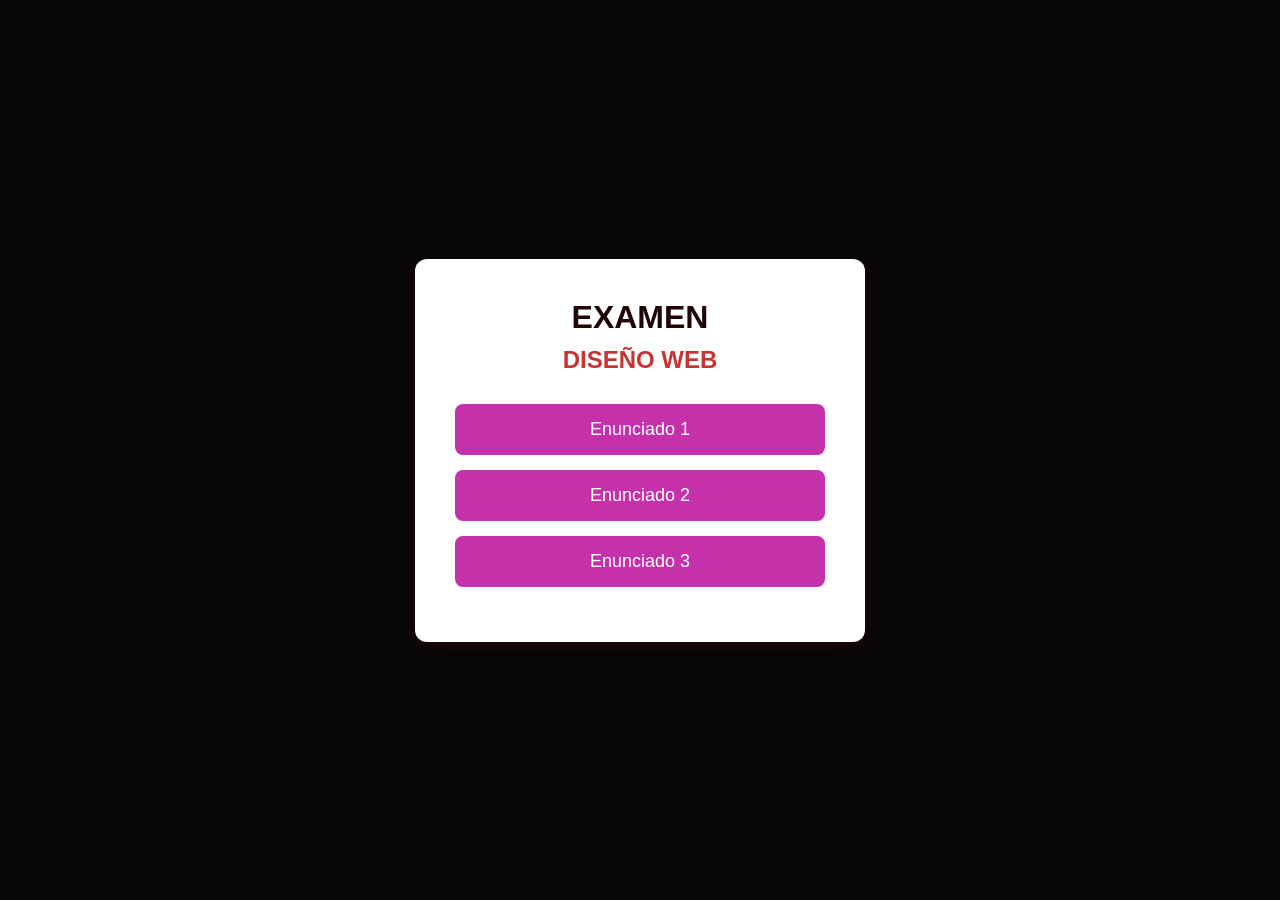
<file: index.html>
<!DOCTYPE html>
<html lang="es">
<head>
<meta charset="UTF-8">
<meta name="viewport" content="width=device-width, initial-scale=1.0">
<title>Examen Práctico</title>

<style>

*{
    margin:0;
    padding:0;
    box-sizing:border-box;
}

body{
    font-family: Helvetica, sans-serif;
    background:#080707;
    display:flex;
    justify-content:center;
    align-items:center;
    height:100vh;
}

.contenedor{
    width:450px;
    background:#fff;
    padding:40px;
    border-radius:12px;
    box-shadow:0 5px 15px rgba(129, 3, 3, 0.2);
    text-align:center;
}

h1{
    margin-bottom:10px;
    color:#200505;
}

h2{
    margin-bottom:30px;
    color:#c73434;
}

.boton{
    display:block;
    text-decoration:none;
    background:#c431ab;
    color:#fff;
    padding:15px;
    margin:15px 0;
    border-radius:8px;
    font-size:18px;
    transition:.3s;
}

.boton:hover{
    background:#0056b3;
}

</style>

</head>
<body>

<div class="contenedor">

<h1>EXAMEN </h1>
<h2>DISEÑO WEB</h2>

<a href="enunciado1.html" class="boton">Enunciado 1</a>

<a href="enunciado2.html" class="boton">Enunciado 2</a>

<a href="enunciado3.html" class="boton">Enunciado 3</a>

</div>

</body>
</html>
</file>
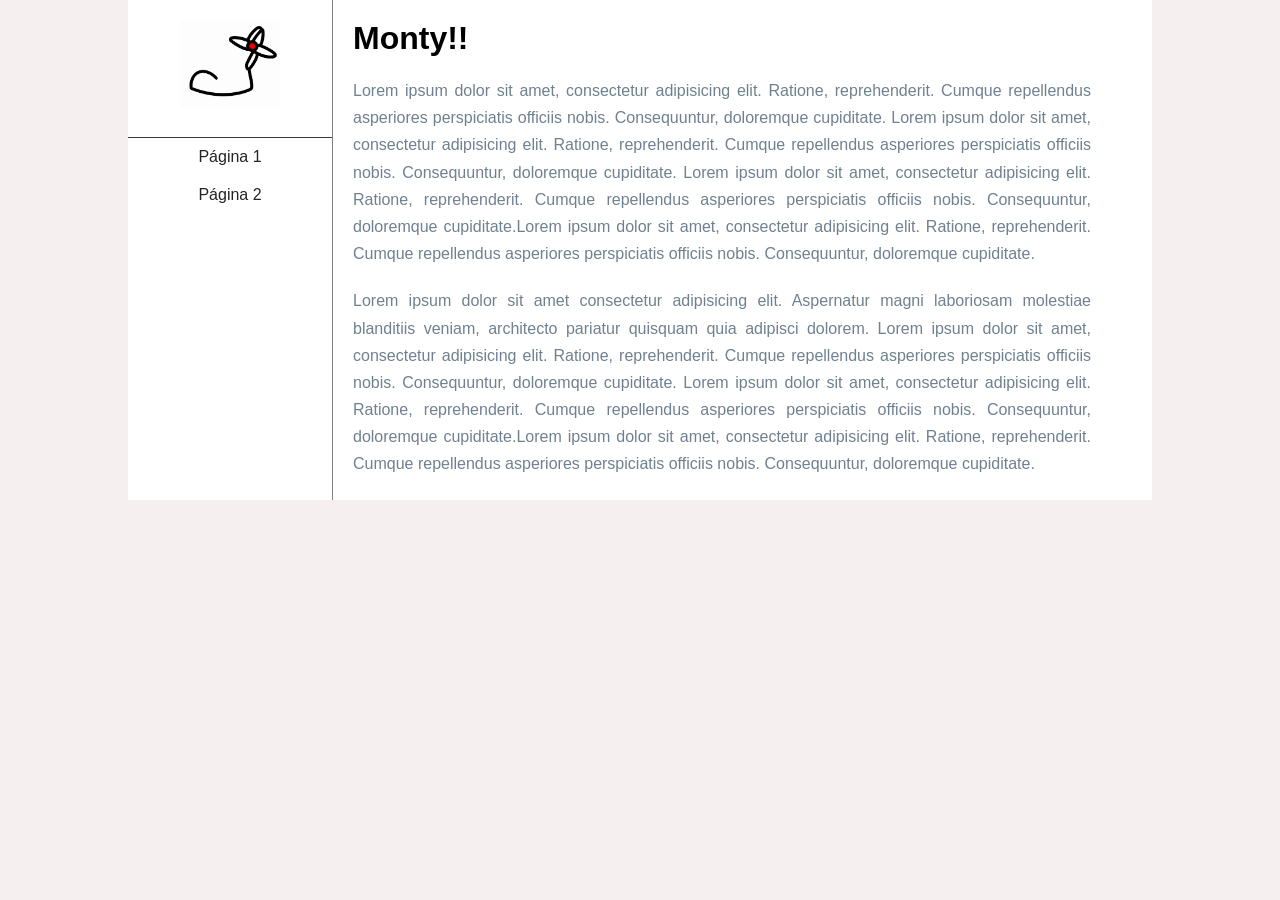
<file: enunciado1.html>
<!DOCTYPE html>
<html lang="es">
<head>
    <meta charset="UTF-8">
    <meta name="viewport" content="width=device-width, initial-scale=1.0">
    <title>Monty</title>

    <link rel="stylesheet" href="enunciado1.css">
</head>
<body>
    <div class="wrapper">
          <div class="columnaIzq">

            <img src="img/Monty.png" alt="Logo">

            <ul>
                <li><a href="">Página 1</a></li>
                <li><a href="">Página 2</a></li>
            </ul>

        </div>
        <div class="columnaDch">

            <h1>Monty!!</h1>

            <p>
                Lorem ipsum dolor sit amet, consectetur adipisicing elit.
                Ratione, reprehenderit. Cumque repellendus asperiores
                perspiciatis officiis nobis. Consequuntur, doloremque
                cupiditate.
                Lorem ipsum dolor sit amet, consectetur adipisicing elit.
                Ratione, reprehenderit. Cumque repellendus asperiores
                perspiciatis officiis nobis. Consequuntur, doloremque
                cupiditate.
                Lorem ipsum dolor sit amet, consectetur adipisicing elit.
                Ratione, reprehenderit. Cumque repellendus asperiores
                perspiciatis officiis nobis. Consequuntur, doloremque
                cupiditate.Lorem ipsum dolor sit amet, consectetur adipisicing elit.
                Ratione, reprehenderit. Cumque repellendus asperiores
                perspiciatis officiis nobis. Consequuntur, doloremque
                cupiditate.
            </p>

            <p>
                Lorem ipsum dolor sit amet consectetur adipisicing elit.
                Aspernatur magni laboriosam molestiae blanditiis veniam,
                architecto pariatur quisquam quia adipisci dolorem.
                Lorem ipsum dolor sit amet, consectetur adipisicing elit.
                Ratione, reprehenderit. Cumque repellendus asperiores
                perspiciatis officiis nobis. Consequuntur, doloremque
                cupiditate.
                Lorem ipsum dolor sit amet, consectetur adipisicing elit.
                Ratione, reprehenderit. Cumque repellendus asperiores
                perspiciatis officiis nobis. Consequuntur, doloremque
                cupiditate.Lorem ipsum dolor sit amet, consectetur adipisicing elit.
                Ratione, reprehenderit. Cumque repellendus asperiores
                perspiciatis officiis nobis. Consequuntur, doloremque
                cupiditate.
            </p>

        </div>

    </div>

</body>
</html>
</file>
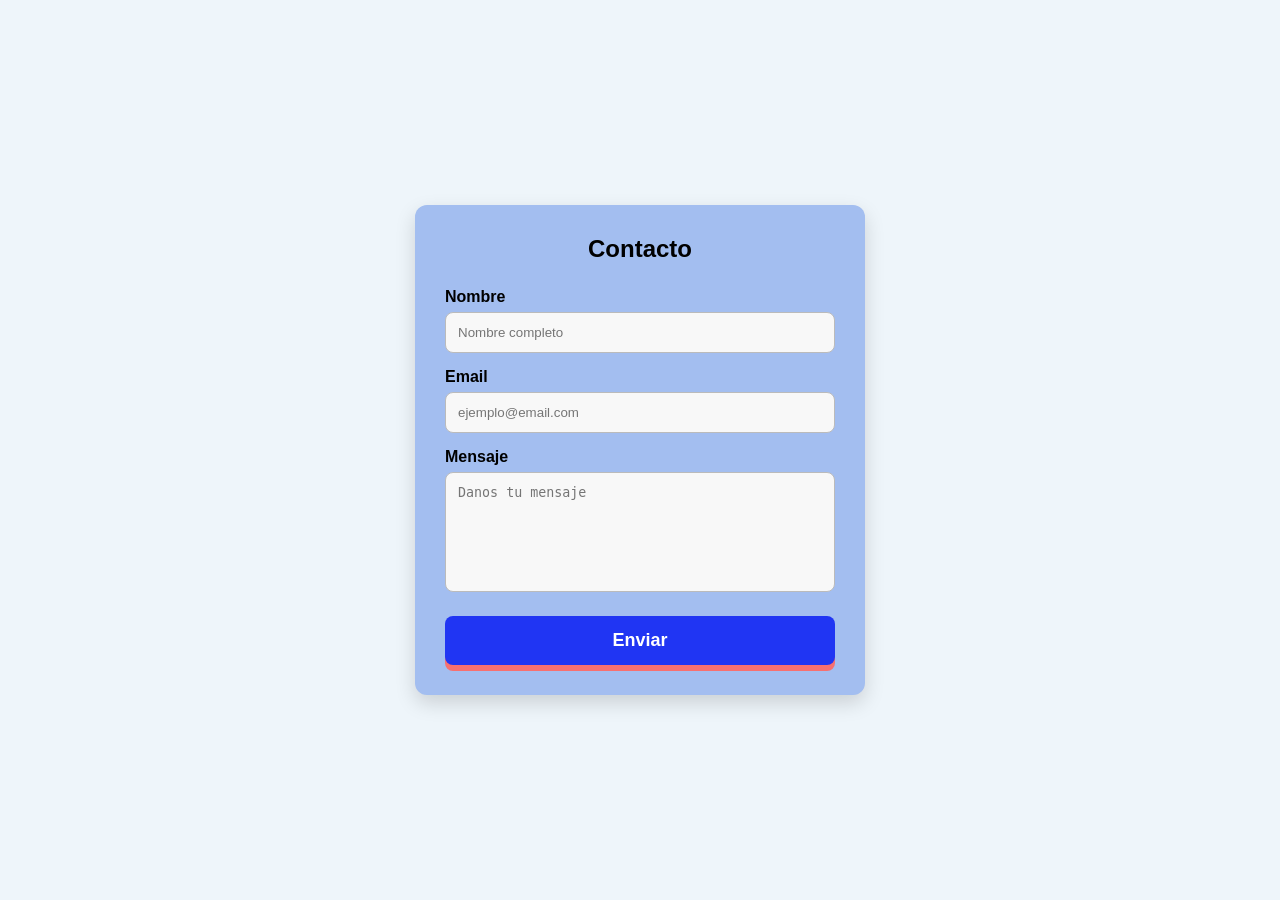
<file: enunciado2.html>
<!DOCTYPE html>
<html lang="es">
<head>
    <meta charset="UTF-8">
    <meta name="viewport" content="width=device-width, initial-scale=1.0">
    <title>Contacto</title>

    <link rel="stylesheet" href="enunciado2.css">
</head>
<body>

<div class="principal">

    <h2>Contacto</h2>

    <form action="mailto:" method="post">

        <label for="nombre">Nombre</label>
        <input
            type="text"
            id="nombre"
            placeholder="Nombre completo"
            required>

        <label for="email">Email</label>
        <input
            type="email"
            id="email"
            placeholder="ejemplo@email.com"
            required>

        <label for="mensaje">Mensaje</label>
        <textarea
            id="mensaje"
            placeholder="Danos tu mensaje"
            required></textarea>

        <button type="submit">
            Enviar
        </button>

    </form>

</div>

</body>
</html>
</file>
<file: enunciado1.css>
*{
    margin:0;
    padding:0;
    box-sizing:border-box;
}

body{
    font-family:Arial, Helvetica, sans-serif;
    background:#f5efef;
}


.wrapper{
    width:1024px;
    margin:auto;
    background:#fff;
    overflow:hidden;
}


.columnaIzq{
    width:204px;
    float:left;
}

.columnaIzq img{
    width:100px;
    display:block;
    margin:20px auto;
}

.columnaIzq ul{
    list-style:none;
    border-top:1px solid #3b3a3a;
    margin-top:30px;
    text-align:center;
}

.columnaIzq ul li a{
    display:block;
    text-decoration:none;
    color:#242425;
    padding:10px;
}

.columnaIzq ul li a:hover{
    color:rgb(180, 27, 27);
}



.columnaDch{
    width:779px;
    height:500px;
    float:left;
    border-left:1px solid gray;
    padding:20px;
}

.columnaDch h1{
    margin-bottom:20px;
}

.columnaDch p{
    color:SlateGray;
    text-align:justify;
    margin-bottom:20px;
    line-height:1.7;
}
</file>
<file: enunciado2.css>
*{
    margin:0;
    padding:0;
    box-sizing:border-box;
}
body{
font-family:Arial, Helvetica, sans-serif;
background:#eef5fa;
display:flex;
justify-content:center;
align-items:center;
height:100vh;

}
.principal{
width:450px;
background:rgb(163, 190, 240);
padding:30px;
border-radius:12px;
box-shadow:0 8px 20px rgba(0,0,0,.15);

}
h2{
text-align:center;
margin-bottom:25px;

}
label{

display:block;
 margin-top:15px;
 margin-bottom:6px;
 font-weight:bold;

}
input,textarea{
width:100%;
padding:12px;
border:1px solid #bbb;
border-radius:8px;
background:#f8f8f8;
outline:none;
transition:.3s;

}
textarea{
height:120px;
resize:none;

}
input:focus,textarea:focus{
border:1px solid #3498db;
box-shadow:0 0 8px #3498db;

}
button{

width:100%;
margin-top:20px;
padding:14px;
border:none;
border-radius:8px;
background:#2035f3;
color:white;
font-size:18px;
font-weight:bold;
cursor:pointer;
box-shadow:0 6px 0 #f77070;
transition:.2s;

}
button:hover{
background:#88217f;

}
button:active{
transform:translateY(4px);
box-shadow:0 2px 0 #1b6d2f;

}
</file>
